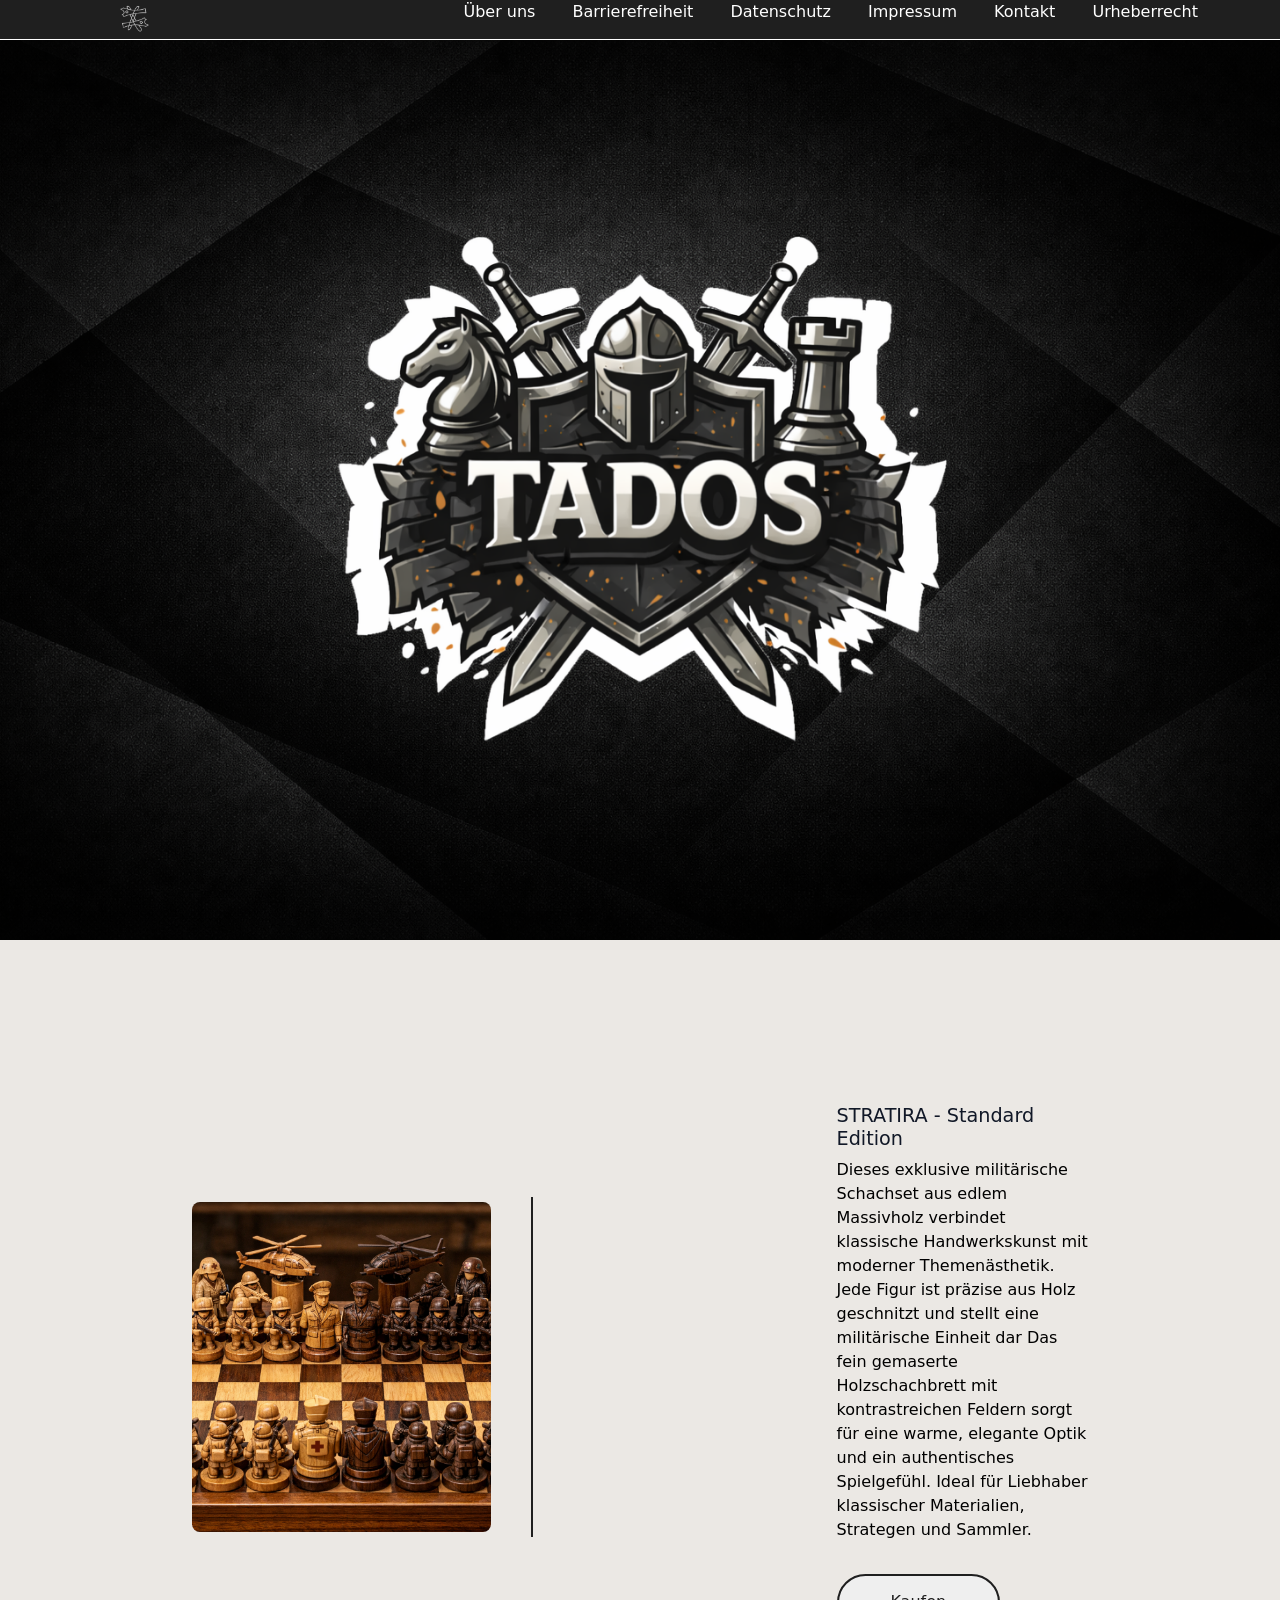
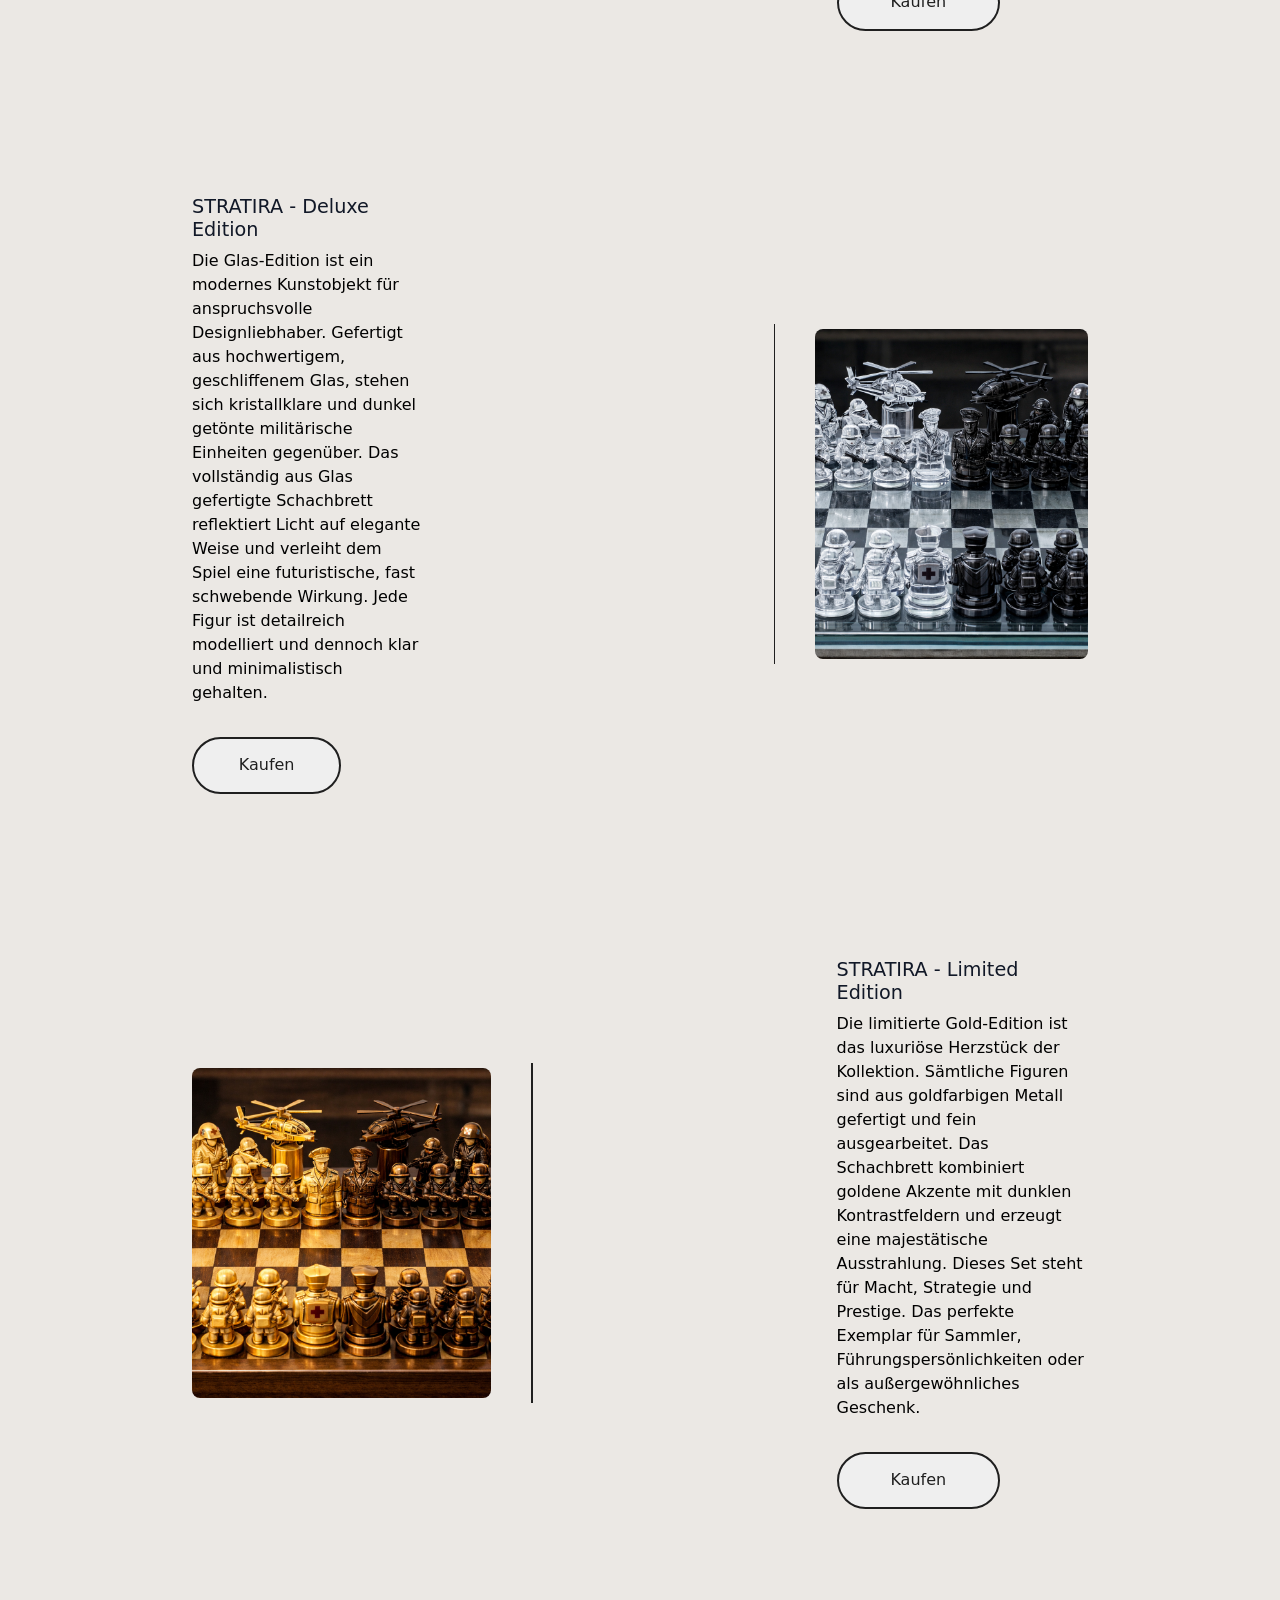
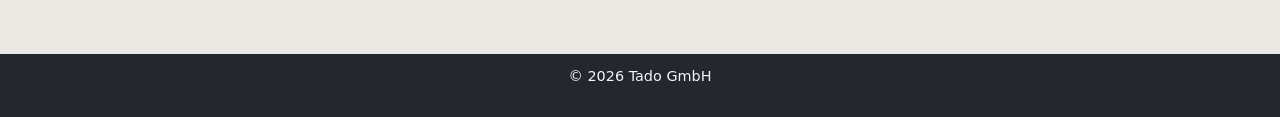
<file: index.html>
<!DOCTYPE html>
<html lang="de">
<head>
  <meta charset="UTF-8">
  <meta name="viewport" content="width=device-width, initial-scale=1">
  <title>Tados - STRATIRA</title>
  <link href="https://cdn.jsdelivr.net/npm/bootstrap@5.3.2/dist/css/bootstrap.min.css" rel="stylesheet">
  <link rel="stylesheet" href="css/main.css">
</head>
<body>

<header class="site-header">
<a href="#main" class="skip-link">Zum Inhalt springen</a>


  <div class="container d-flex justify-content-between">
    <div class="main-nav">
      <a href="index.html"><img src="bilder/Symbolmarke.png" alt="Offizielle Logo des Unternehmens Tados" style="width: 40px;height: 39px; filter:invert(88%)"></a>
    </div>

    <nav class="main-nav">
      <a href="about-us.html">Über uns</a>
      <a href="barrierefreiheit.html">Barrierefreiheit</a>
      <a href="datenschutz.html">Datenschutz</a>
      <a href="impressum.html">Impressum</a>
      <a href="kontakt.html">Kontakt</a>
      <a href="urheberrecht.html">Urheberrecht</a>
    </nav>
  </div>
</header>


<main id ="main">

  <h1 class="visually-hidden">STRATIRA - Militärisch gestaltete Schachbretter</h1>

  <section class="banner-wrapper">
  <div class="banner" aria-hidden="true"></div>
</section>

<section class="products">

 
  <div class="product-row">
    <div class="product-image">
<!--       <img src="bilder/Produkt_01.png" alt="Produkt 1">
 -->    
              <img src="bilder/Produkt_01.png" alt="STRATIRA Standard Edition aus Holz mit militärische gestalteten Schachfiguren">

    </div>

    <div class="divider"></div>

    <div class="product-info">
      <h2>STRATIRA - Standard Edition</h2>
      <p>
        Dieses exklusive militärische Schachset aus edlem Massivholz verbindet klassische Handwerkskunst mit moderner Themenästhetik. 
        Jede Figur ist präzise aus Holz geschnitzt und stellt eine militärische Einheit dar
        Das fein gemaserte Holzschachbrett mit kontrastreichen Feldern sorgt für eine warme, elegante Optik und ein authentisches Spielgefühl.
        Ideal für Liebhaber klassischer Materialien, Strategen und Sammler.
      </p>
      <section class="action-wrapper">
    <div class="action-buttons">
      <button class="action-btn">Kaufen</button>
    </div>
  </section>
    </div>
  </div>

  <div class="product-row reverse">
    <div class="product-image">
<!--       <img src="bilder/Produkt_02.png" alt="Produkt 2">
 -->    
              <img src="bilder/Produkt_02.png" alt="STRATIRA Deluxe Edition aus Glas mit militärische gestalteten Schachfiguren">

  </div>

    <div class="divider-reverse"></div>

    <div class="product-info">
      <h2>STRATIRA - Deluxe Edition</h2>
      <p>
        Die Glas-Edition ist ein modernes Kunstobjekt für anspruchsvolle Designliebhaber. 
        Gefertigt aus hochwertigem, geschliffenem Glas, stehen sich kristallklare und dunkel getönte militärische Einheiten gegenüber.
        Das vollständig aus Glas gefertigte Schachbrett reflektiert Licht auf elegante Weise und verleiht dem Spiel eine futuristische, fast schwebende Wirkung. 
        Jede Figur ist detailreich modelliert und dennoch klar und minimalistisch gehalten.
      </p>
      <section class="action-wrapper">
    <div class="action-buttons">
      <button class="action-btn">Kaufen</button>
    </div>
  </section>
    </div>
  </div>

  <div class="product-row">
    <div class="product-image">
<!--       <img src="bilder/Produkt_03.png" alt="Produkt 3">
 -->
                    <img src="bilder/Produkt_03.png" alt="STRATIRA Limited Edition aus goldfarbenem Metall mit militärisch gestalteten Schachfiguren">

    </div>

    <div class="divider"></div>

    <div class="product-info">
      <h2>STRATIRA - Limited Edition</h2>
      <p>
        Die limitierte Gold-Edition ist das luxuriöse Herzstück der Kollektion. 
        Sämtliche Figuren sind aus goldfarbigen Metall gefertigt und fein ausgearbeitet. 
        Das Schachbrett kombiniert goldene Akzente mit dunklen Kontrastfeldern und erzeugt eine majestätische Ausstrahlung.
        Dieses Set steht für Macht, Strategie und Prestige. 
        Das perfekte Exemplar für Sammler, Führungspersönlichkeiten oder als außergewöhnliches Geschenk.
      </p>
      <section class="action-wrapper">
    <div class="action-buttons">
      <button class="action-btn">Kaufen</button>
    </div>
  </section>
    </div>
  </div>

<p id="status-message" role="alert" ></p>

</section>

<footer class="site-footer">
  <p>© 2026 Tado GmbH</p>
</footer>

</body>
<script>
  document.querySelectorAll(".action-btn").forEach(button => {
  button.addEventListener("click", () => {
    document.getElementById("status-message").textContent =
      "Der Kauf ist derzeit leider nicht möglich.";
  });
});
</script>
</html>
</file>
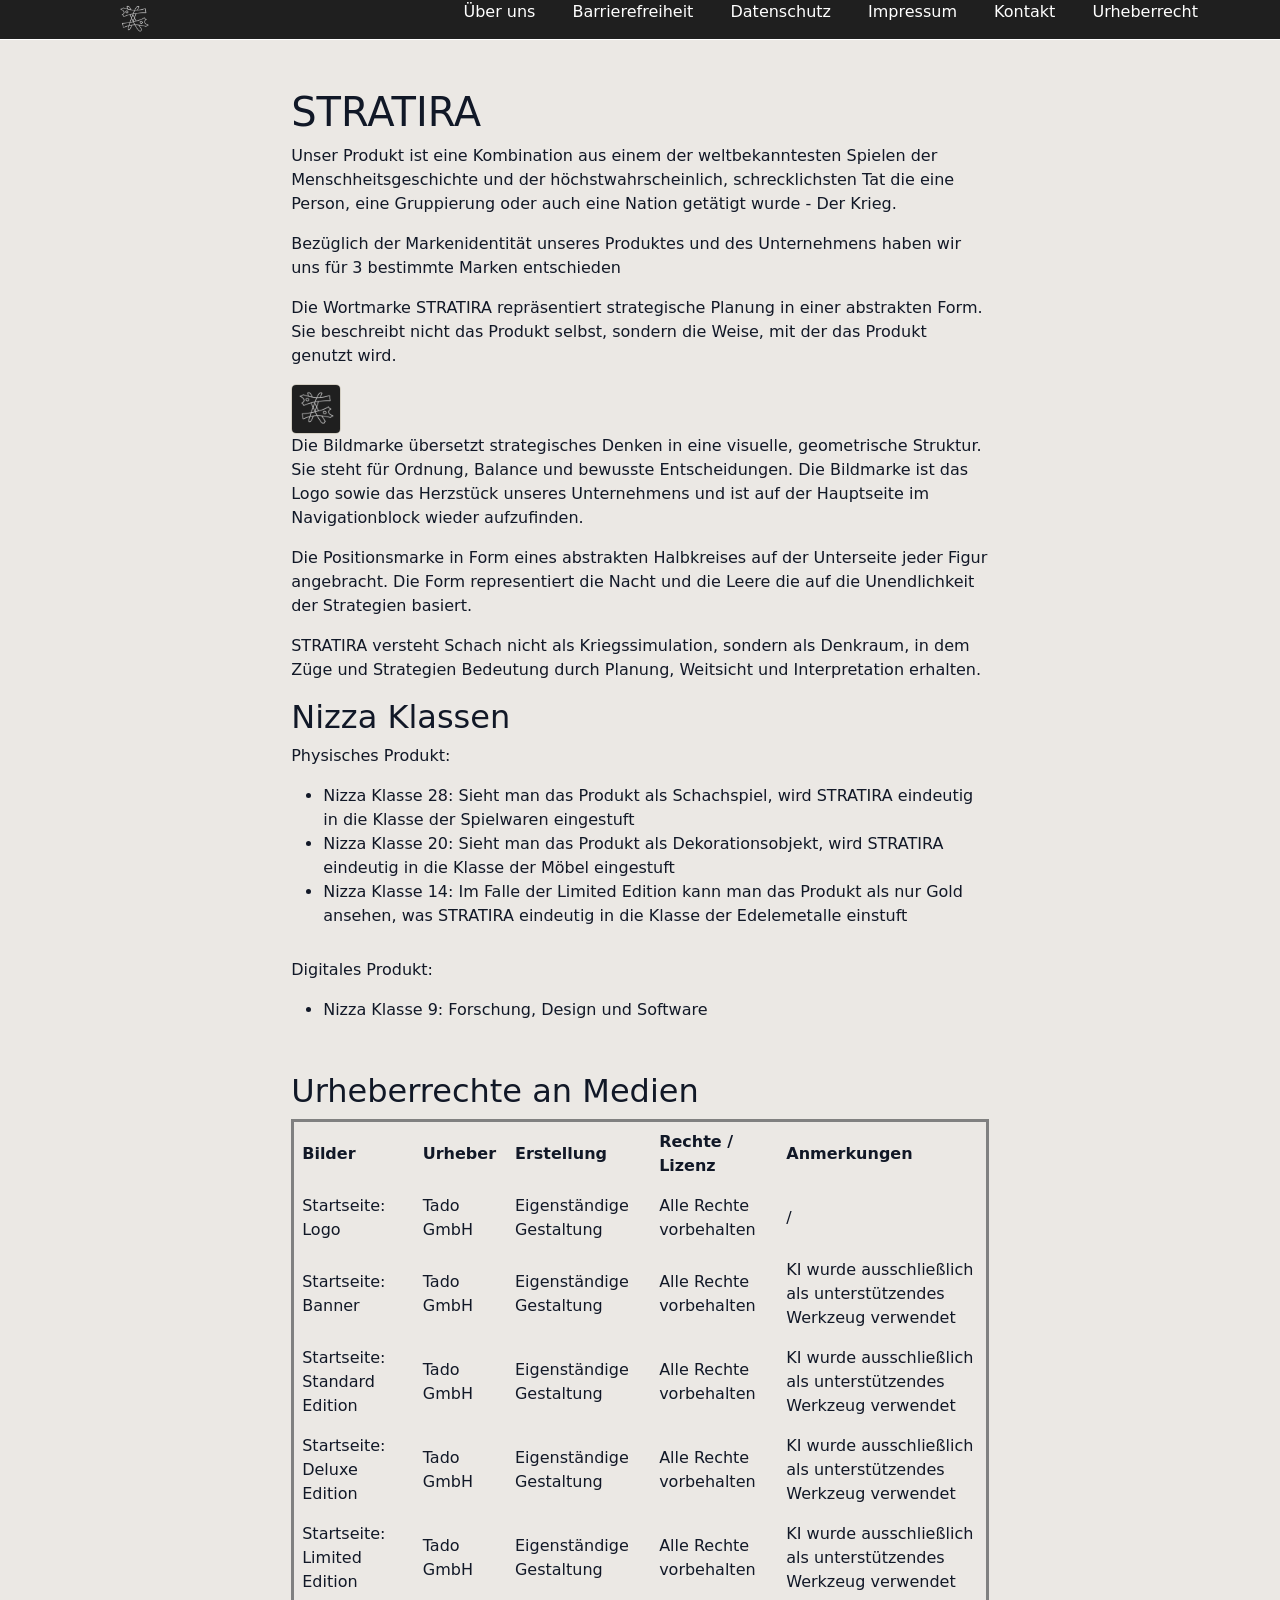
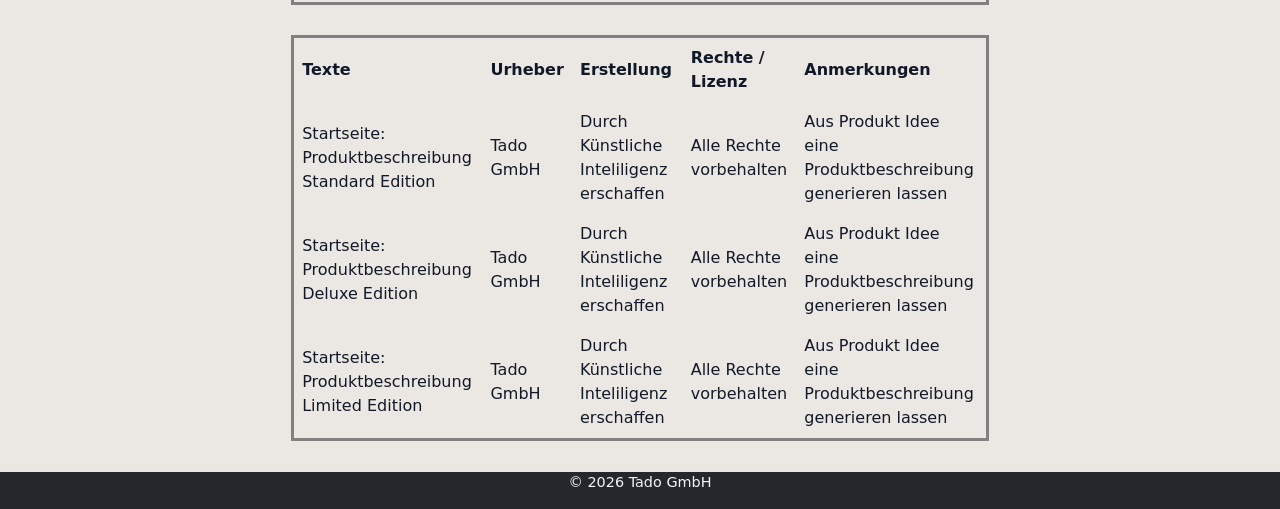
<file: about-us.html>
<!DOCTYPE html>
<html lang="de">
<head>
    <meta charset="UTF-8">
    <meta name="viewport" content="width=device-width, initial-scale=1.0">
    <title>About-Us</title>
  <link href="https://cdn.jsdelivr.net/npm/bootstrap@5.3.2/dist/css/bootstrap.min.css" rel="stylesheet">
        <link rel="stylesheet" href="css/main.css">


</head>
<body>
<header class="site-header">
<a href="#main" class="skip-link">Zum Inhalt springen</a>


  <div class="container d-flex justify-content-between">
    <div class="main-nav">
      <a href="index.html"><img src="bilder/Symbolmarke.png" alt="Offizielle Logo des Unternehmens Tados" style="width: 40px;height: 39px; filter:invert(88%)"></a>
    </div>

    <nav class="main-nav">
      <a href="about-us.html">Über uns</a>
      <a href="barrierefreiheit.html">Barrierefreiheit</a>
      <a href="datenschutz.html">Datenschutz</a>
      <a href="impressum.html">Impressum</a>
      <a href="kontakt.html">Kontakt</a>
      <a href="urheberrecht.html">Urheberrecht</a>
    </nav>
  </div>
</header>


<main id ="main" class="about-us">


  <section class="stratira">
    <h1>STRATIRA</h1>
  <p>
    Unser Produkt ist eine Kombination aus einem der weltbekanntesten Spielen der Menschheitsgeschichte und der höchstwahrscheinlich, schrecklichsten Tat die eine Person, eine Gruppierung oder auch eine Nation getätigt wurde - Der Krieg. 
  </p>

    <p>
        Bezüglich der Markenidentität unseres Produktes und des Unternehmens haben wir uns für 3 bestimmte Marken entschieden
  
    <p>Die Wortmarke STRATIRA repräsentiert strategische Planung in einer abstrakten Form. Sie beschreibt nicht das Produkt selbst, sondern die Weise, mit der das Produkt genutzt wird.
    </p>
<img src="bilder/Symbolmarke.png" alt="Offizielle Logo des Unternehmens Tados" style="width: 50px;height: 50px;border-radius: 5px; border: 1px; border-style: solid;filter:invert(88%)">
<p>Die Bildmarke übersetzt strategisches Denken in eine visuelle, geometrische Struktur. Sie steht für Ordnung, Balance und bewusste Entscheidungen. Die Bildmarke ist das Logo sowie das Herzstück unseres Unternehmens und ist auf der Hauptseite im Navigationblock wieder aufzufinden.</p>
    <p>
    Die Positionsmarke in Form eines abstrakten Halbkreises auf der Unterseite jeder Figur angebracht. Die Form representiert die Nacht und die Leere die auf die Unendlichkeit der Strategien basiert.      
    </p>
    <p>STRATIRA versteht Schach nicht als Kriegssimulation, sondern als Denkraum, in dem Züge und Strategien Bedeutung durch Planung, Weitsicht und Interpretation erhalten. </p>
</section>
<section >
    <h2>Nizza Klassen</h2>
    <p>Physisches Produkt:</p>
    <ul style=" margin-bottom: 30px;">
      <li>Nizza Klasse 28: Sieht man das Produkt als Schachspiel, wird STRATIRA eindeutig in die Klasse der Spielwaren eingestuft</li>
      <li>Nizza Klasse 20: Sieht man das Produkt als Dekorationsobjekt, wird STRATIRA eindeutig in die Klasse der Möbel eingestuft</li>
      <li>Nizza Klasse 14: Im Falle der Limited Edition kann man das Produkt als nur Gold ansehen, was STRATIRA eindeutig in die Klasse der Edelemetalle einstuft</li>

    </ul>
    
    <p>Digitales Produkt:</p>
    <ul>
      <li>Nizza Klasse 9: Forschung, Design und Software</li>
    </ul>



    
    
  

</section>
<section style="margin-top: 50px;">
<h2>Urheberrechte an Medien</h2>

<table style="border: 1;border-style: solid; margin-bottom: 30px;"  cellpadding="8" cellspacing="0">

  <thead >
    <tr >
      <th scope="col">Bilder</th>
      <th scope="col">Urheber</th>
      <th scope="col">Erstellung</th>
      <th scope="col">Rechte / Lizenz</th>
      <th scope="col">Anmerkungen</th>
    </tr>
  </thead>
  <tbody>
    <tr>
      <td>Startseite: Logo</td>
      <td>Tado GmbH</td>
      <td>Eigenständige Gestaltung</td>
      <td>Alle Rechte vorbehalten</td>
      <td>/</td>
    </tr>
    <tr>
      <td>Startseite: Banner</td>
      <td>Tado GmbH</td>
      <td>Eigenständige Gestaltung</td>
      <td>Alle Rechte vorbehalten</td>
      <td>KI wurde ausschließlich als unterstützendes Werkzeug verwendet</td>
    </tr>
    <tr>
      <td>Startseite: Standard Edition</td>
      <td>Tado GmbH</td>
      <td>Eigenständige Gestaltung</td>
      <td>Alle Rechte vorbehalten</td>
      <td>KI wurde ausschließlich als unterstützendes Werkzeug verwendet</td>
    </tr>
    <tr>
      <td>Startseite: Deluxe Edition</td>
      <td>Tado GmbH</td>
      <td>Eigenständige Gestaltung</td>
      <td>Alle Rechte vorbehalten</td>
      <td>KI wurde ausschließlich als unterstützendes Werkzeug verwendet</td>
    </tr>
    <tr>
      <td>Startseite: Limited Edition</td>
      <td>Tado GmbH</td>
      <td>Eigenständige Gestaltung</td>
      <td>Alle Rechte vorbehalten</td>
      <td>KI wurde ausschließlich als unterstützendes Werkzeug verwendet</td>
    </tr>
  </tbody>

</table>


<table  style="border: 1;border-style: solid; margin-bottom: 30px;"  cellpadding="8" cellspacing="0">

<thead >
    <tr >
      <th scope="col">Texte</th>
      <th scope="col">Urheber</th>
      <th scope="col">Erstellung</th>
      <th scope="col">Rechte / Lizenz</th>
      <th scope="col">Anmerkungen</th>
    </tr>
  </thead>
  <tbody>
    <tr>
      <td>Startseite: Produktbeschreibung Standard Edition</td>
      <td>Tado GmbH</td>
      <td>Durch Künstliche Inteliligenz erschaffen</td>
      <td>Alle Rechte vorbehalten</td>
      <td>Aus Produkt Idee eine Produktbeschreibung generieren lassen</td>
    </tr>
    <tr>
      <td>Startseite: Produktbeschreibung Deluxe Edition</td>
      <td>Tado GmbH</td>
      <td>Durch Künstliche Inteliligenz erschaffen</td>
      <td>Alle Rechte vorbehalten</td>
      <td>Aus Produkt Idee eine Produktbeschreibung generieren lassen</td>
    </tr>
    <tr>
      <td>Startseite: Produktbeschreibung Limited Edition</td>
      <td>Tado GmbH</td>
      <td>Durch Künstliche Inteliligenz erschaffen</td>
      <td>Alle Rechte vorbehalten</td>
      <td>Aus Produkt Idee eine Produktbeschreibung generieren lassen</td>
    </tr>
  </tbody>
</table>
</section>

</main>


<footer class="site-footer">
  <p>© 2026 Tado GmbH</p>
</footer>

</body>
</html>
</body>

</html>
</file>
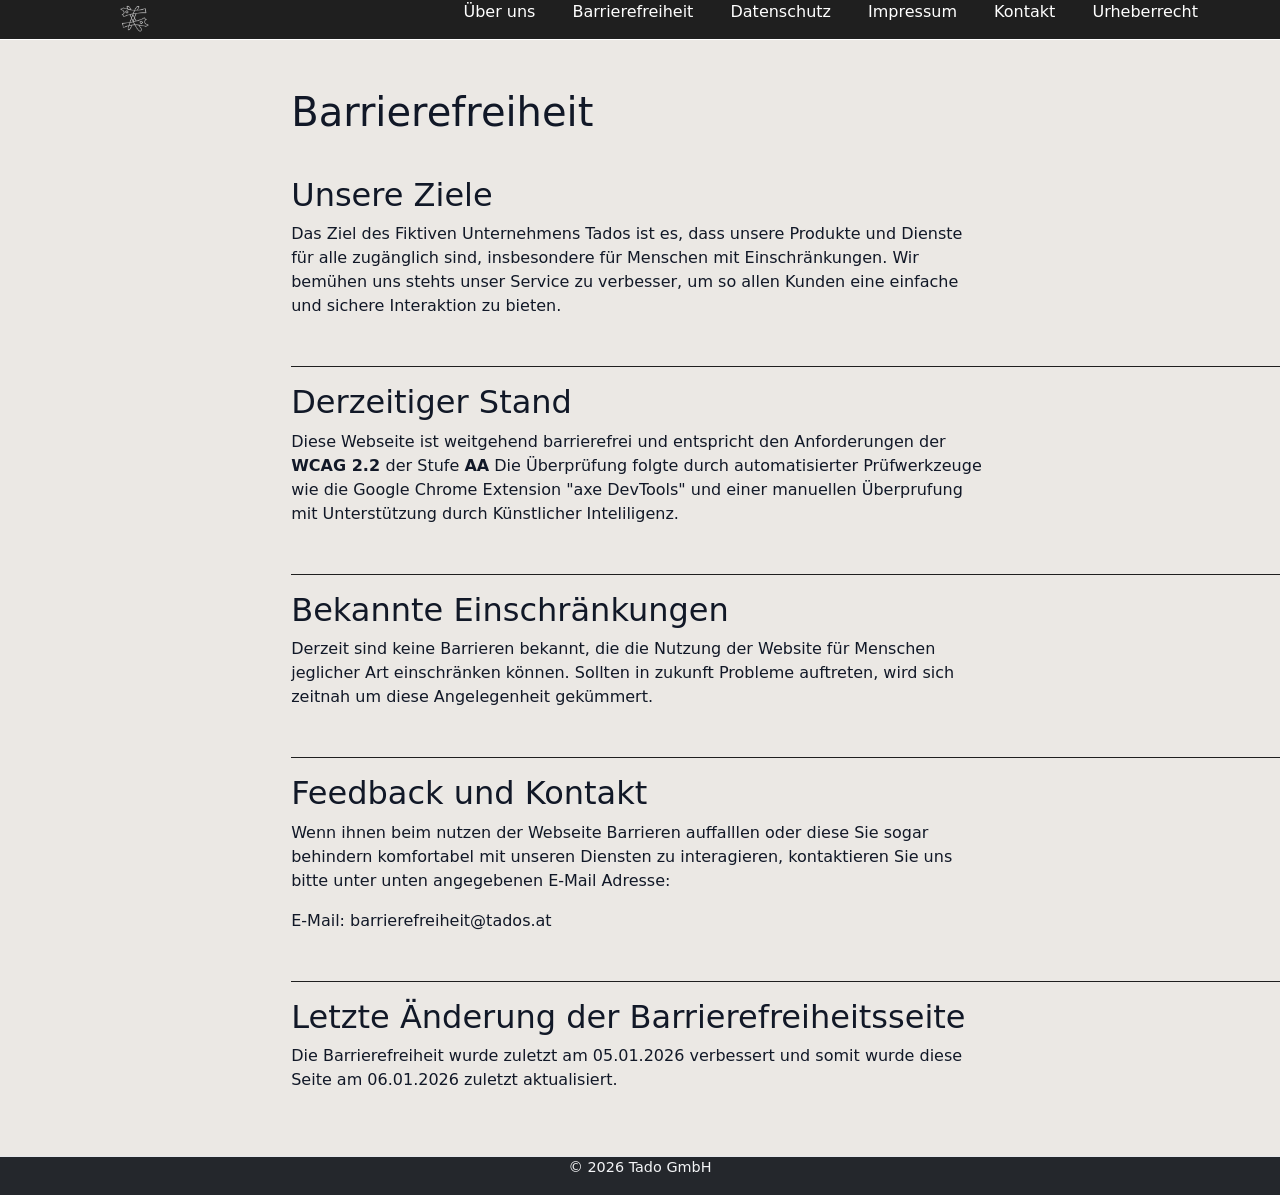
<file: barrierefreiheit.html>
<!DOCTYPE html>
<html lang="de">
<head>
  <meta charset="UTF-8">
  <meta name="viewport" content="width=device-width, initial-scale=1">
  <title>Barrierefreiheit</title>
  <link href="https://cdn.jsdelivr.net/npm/bootstrap@5.3.2/dist/css/bootstrap.min.css" rel="stylesheet">
  <link rel="stylesheet" href="css/main.css">
</head>
<body>

<header class="site-header">
<a href="#main" class="skip-link">Zum Inhalt springen</a>


  <div class="container d-flex justify-content-between">
    <div class="main-nav">
      <a href="index.html"><img src="bilder/Symbolmarke.png" alt="Offizielle Logo des Unternehmens Tados" style="width: 40px;height: 39px; filter:invert(88%)"></a>
    </div>

    <nav class="main-nav">
      <a href="about-us.html">Über uns</a>
      <a href="barrierefreiheit.html">Barrierefreiheit</a>
      <a href="datenschutz.html">Datenschutz</a>
      <a href="impressum.html">Impressum</a>
      <a href="kontakt.html">Kontakt</a>
      <a href="urheberrecht.html">Urheberrecht</a>
    </nav>
  </div>
</header>


<main id ="main" class="barrierefreiheit">
    

  <h1>Barrierefreiheit</h1>

  <section class="goals" style="margin-top: 40px;">
    <h2>Unsere Ziele</h2>
  <p>
    Das Ziel des Fiktiven Unternehmens Tados ist es, dass unsere Produkte und Dienste für alle zugänglich sind, insbesondere für Menschen mit Einschränkungen.
    Wir bemühen uns stehts unser Service zu verbesser, um so allen Kunden eine einfache und sichere Interaktion zu bieten.
  </p>
  </section>
      <div class="divider-horrizont"></div>
  <section>
    <h2>Derzeitiger Stand</h2>
    <p>
        Diese Webseite ist weitgehend barrierefrei und entspricht den Anforderungen der <strong> WCAG 2.2 </strong> der Stufe <strong>AA</strong>
        Die Überprüfung folgte durch automatisierter Prüfwerkzeuge wie die Google Chrome Extension "axe DevTools" und einer manuellen Überprufung mit Unterstützung durch Künstlicher Inteliligenz.
    </p>
</section>
    <div class="divider-horrizont"></div>
<section>
    <h2>Bekannte Einschränkungen</h2>
    <p>Derzeit sind keine Barrieren bekannt, die die Nutzung der Website für Menschen jeglicher Art einschränken können.
        Sollten in zukunft Probleme auftreten, wird sich zeitnah um diese Angelegenheit gekümmert.
    </p>
</section>
    <div class="divider-horrizont"></div>
<section>
    <h2>Feedback und Kontakt </h2>
    <p>Wenn ihnen beim nutzen der Webseite Barrieren auffalllen oder diese Sie sogar behindern komfortabel mit unseren Diensten zu interagieren, kontaktieren Sie uns bitte unter unten angegebenen E-Mail Adresse:
    </p>
    <p>E-Mail:  barrierefreiheit@tados.at</p>
</section>
    <div class="divider-horrizont"></div>
<section>
    <h2>Letzte Änderung der Barrierefreiheitsseite</h2>
    <p>Die Barrierefreiheit wurde zuletzt am 05.01.2026 verbessert und somit wurde diese Seite am 06.01.2026 zuletzt aktualisiert.</p>
</section>
</main>


<footer class="site-footer">
  <p>© 2026 Tado GmbH</p>
</footer>

</body>
</html>
</file>
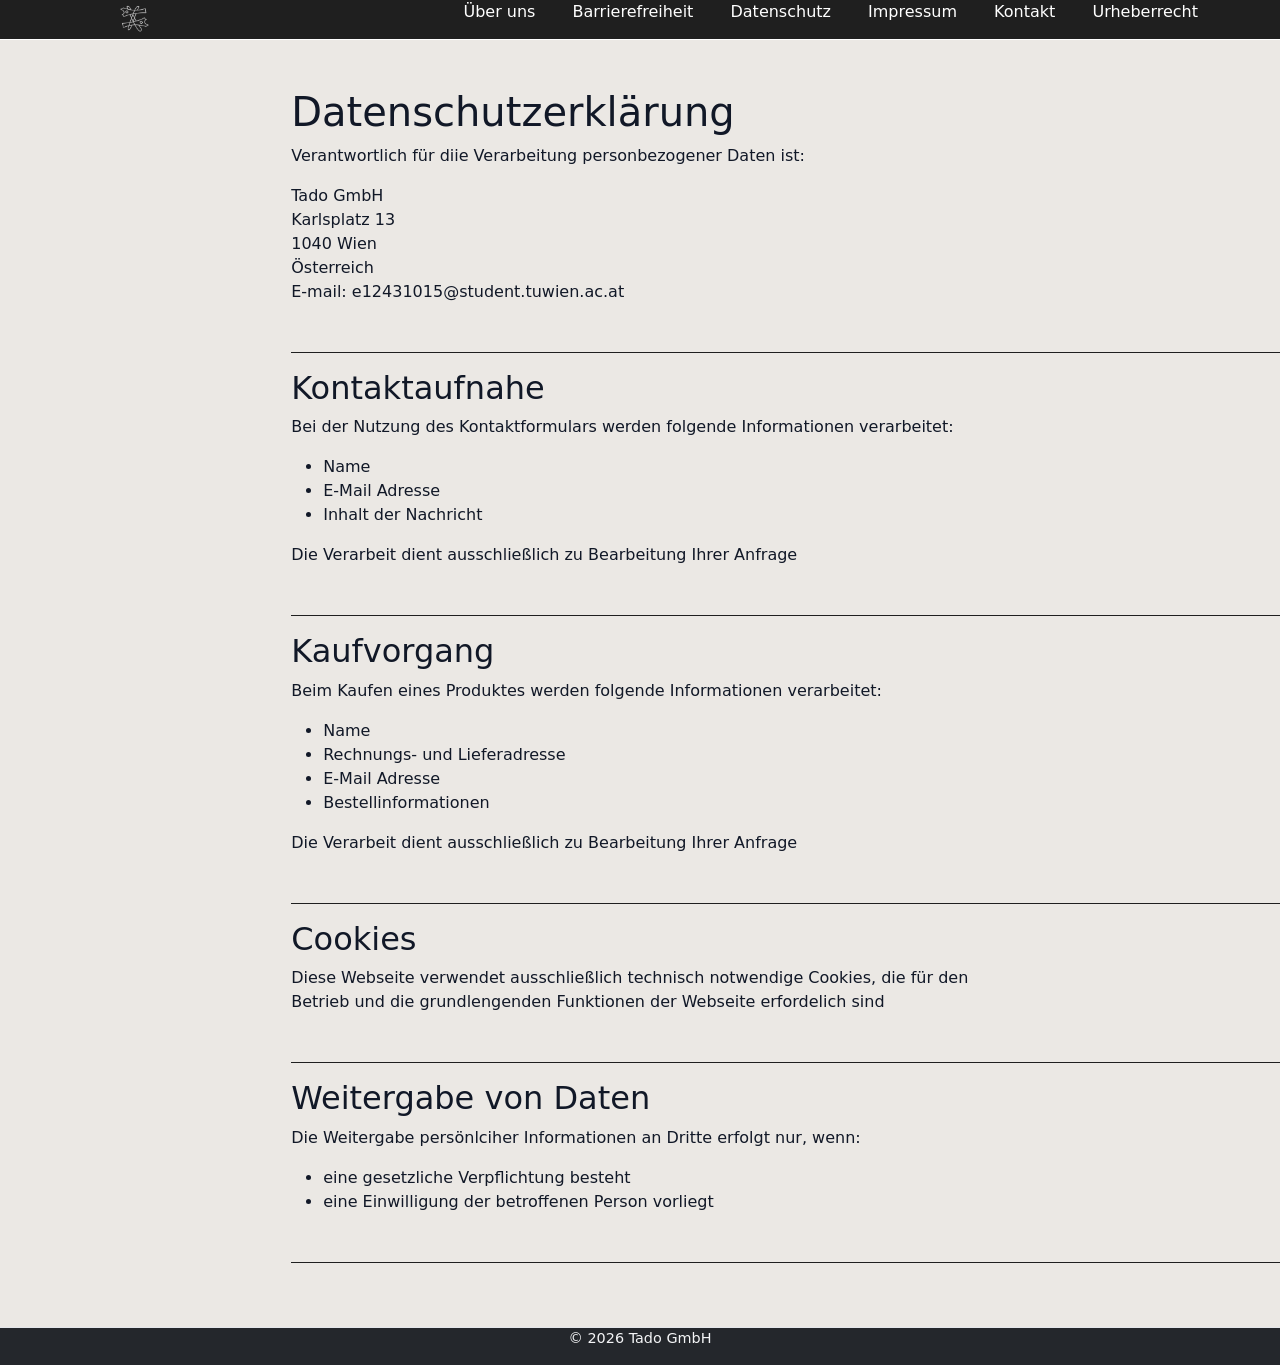
<file: datenschutz.html>
<!DOCTYPE html>
<html lang="de">
<head>
  <meta charset="UTF-8">
  <meta name="viewport" content="width=device-width, initial-scale=1">
  <title>datenschutz</title>
  <link href="https://cdn.jsdelivr.net/npm/bootstrap@5.3.2/dist/css/bootstrap.min.css" rel="stylesheet">
  <link rel="stylesheet" href="css/main.css">
</head>
<body>

<header class="site-header">
<a href="#main" class="skip-link">Zum Inhalt springen</a>


  <div class="container d-flex justify-content-between">
    <div class="main-nav">
      <a href="index.html"><img src="bilder/Symbolmarke.png" alt="Offizielle Logo des Unternehmens Tados" style="width: 40px;height: 39px; filter:invert(88%)"></a>
    </div>

    <nav class="main-nav">
      <a href="about-us.html">Über uns</a>
      <a href="barrierefreiheit.html">Barrierefreiheit</a>
      <a href="datenschutz.html">Datenschutz</a>
      <a href="impressum.html">Impressum</a>
      <a href="kontakt.html">Kontakt</a>
      <a href="urheberrecht.html">Urheberrecht</a>
    </nav>
  </div>
</header>


<main id ="main" class="barrierefreiheit">
    

 

  <section>
    <h1>Datenschutzerklärung</h1>
    <p>Verantwortlich für diie Verarbeitung personbezogener Daten ist:</p>
    <p>Tado GmbH<br>Karlsplatz 13<br>1040 Wien<br>Österreich<br>E-mail: e12431015@student.tuwien.ac.at</p>
    
</section>  
  <div class="divider-horrizont"></div>



<section>
    <h2>Kontaktaufnahe</h2>
    <p>Bei der Nutzung des Kontaktformulars werden folgende Informationen verarbeitet:</p>
     <ul>
          <li>Name</li>
          <li>E-Mail Adresse</li>
          <li>Inhalt der Nachricht</li>
         </ul>
         <p>Die Verarbeit dient ausschließlich zu Bearbeitung Ihrer Anfrage</p>
</section>  
  <div class="divider-horrizont"></div>

<section>
    <h2>Kaufvorgang</h2>
    <p>Beim Kaufen eines Produktes werden folgende Informationen verarbeitet:</p>
     <ul>
          <li>Name</li>
          <li>Rechnungs- und Lieferadresse</li>
          <li>E-Mail Adresse</li>
              <li>Bestellinformationen</li>

         </ul>
         <p>Die Verarbeit dient ausschließlich zu Bearbeitung Ihrer Anfrage</p>
</section>
    <div class="divider-horrizont"></div>

<section>
    <h2>Cookies</h2>
    <p>Diese Webseite verwendet ausschließlich technisch notwendige Cookies, die für den Betrieb und die grundlengenden Funktionen der Webseite erfordelich sind</p>
    
</section>
    <div class="divider-horrizont"></div>

<section>
    <h2>Weitergabe von Daten</h2>
    <p>Die Weitergabe persönlciher Informationen an Dritte erfolgt nur, wenn: </p>
     <ul>
          <li>eine gesetzliche Verpflichtung besteht</li>
          <li>eine Einwilligung der betroffenen Person vorliegt</li>

         </ul>
</section>
    <div class="divider-horrizont"></div>

</main>


<footer class="site-footer">
  <p>© 2026 Tado GmbH</p>
</footer>

</body>
</html>
</file>
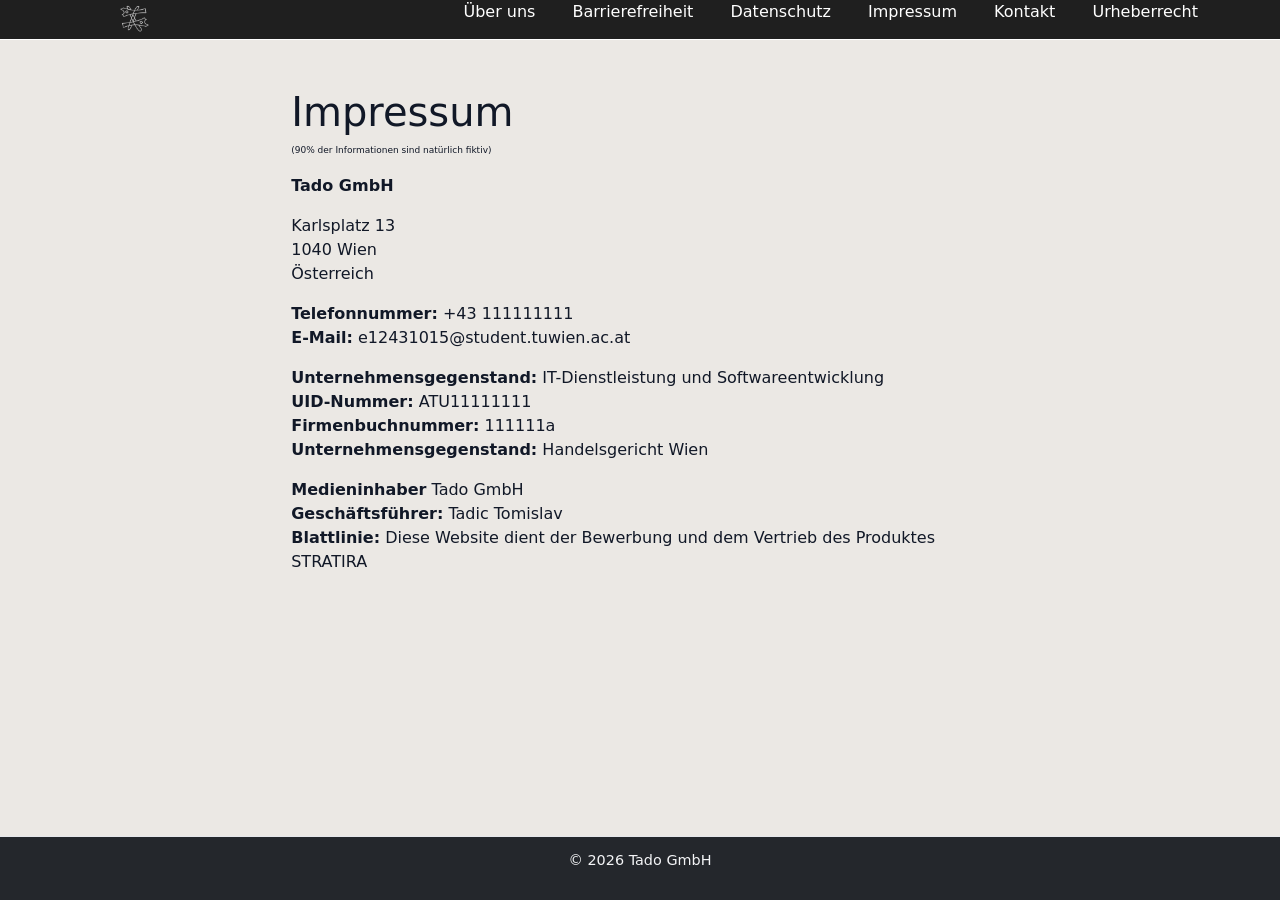
<file: impressum.html>
<!DOCTYPE html>
<html lang="de">
<head>
    <meta charset="UTF-8">
    <meta name="viewport" content="width=device-width, initial-scale=1.0">
    <title>Impressum</title>
  <link href="https://cdn.jsdelivr.net/npm/bootstrap@5.3.2/dist/css/bootstrap.min.css" rel="stylesheet">
        <link rel="stylesheet" href="css/main.css">


</head>
<body>
<header class="site-header">
<a href="#main" class="skip-link">Zum Inhalt springen</a>


  <div class="container d-flex justify-content-between">
    <div class="main-nav">
      <a href="index.html"><img src="bilder/Symbolmarke.png" alt="Offizielle Logo des Unternehmens Tados" style="width: 40px;height: 39px; filter:invert(88%)"></a>
    </div>

    <nav class="main-nav">
      <a href="about-us.html">Über uns</a>
      <a href="barrierefreiheit.html">Barrierefreiheit</a>
      <a href="datenschutz.html">Datenschutz</a>
      <a href="impressum.html">Impressum</a>
      <a href="kontakt.html">Kontakt</a>
      <a href="urheberrecht.html">Urheberrecht</a>
    </nav>
  </div>
</header>


<main id ="main" class="about-us">
    

 

  <section>
    <h1>Impressum </h1>
    <p style="font-size: xx-small;">(90% der Informationen sind natürlich fiktiv)</p>
    <p><strong>Tado GmbH</strong></p>
    <p>Karlsplatz 13<br>1040 Wien<br>Österreich</p>
    <p><strong>Telefonnummer:</strong> +43 111111111 <br><strong>E-Mail:</strong> e12431015@student.tuwien.ac.at</p>

    <p><strong>Unternehmensgegenstand:</strong> IT-Dienstleistung und Softwareentwicklung <br>
        <strong>UID-Nummer:</strong> ATU11111111 <br>
        <strong>Firmenbuchnummer:</strong> 111111a <br>
        <strong>Unternehmensgegenstand:</strong> Handelsgericht Wien <br>
    </p>

    <p><strong>Medieninhaber</strong> Tado GmbH <br>
        <strong>Geschäftsführer:</strong> Tadic Tomislav <br>
        <strong>Blattlinie:</strong> Diese Website dient der Bewerbung und dem Vertrieb des Produktes STRATIRA  </p>
    
    
    
  </section>
  

</main>


<footer class="site-footer">
  <p>© 2026 Tado GmbH</p>
</footer>

</body>
</html>
</body>

</html>
</file>
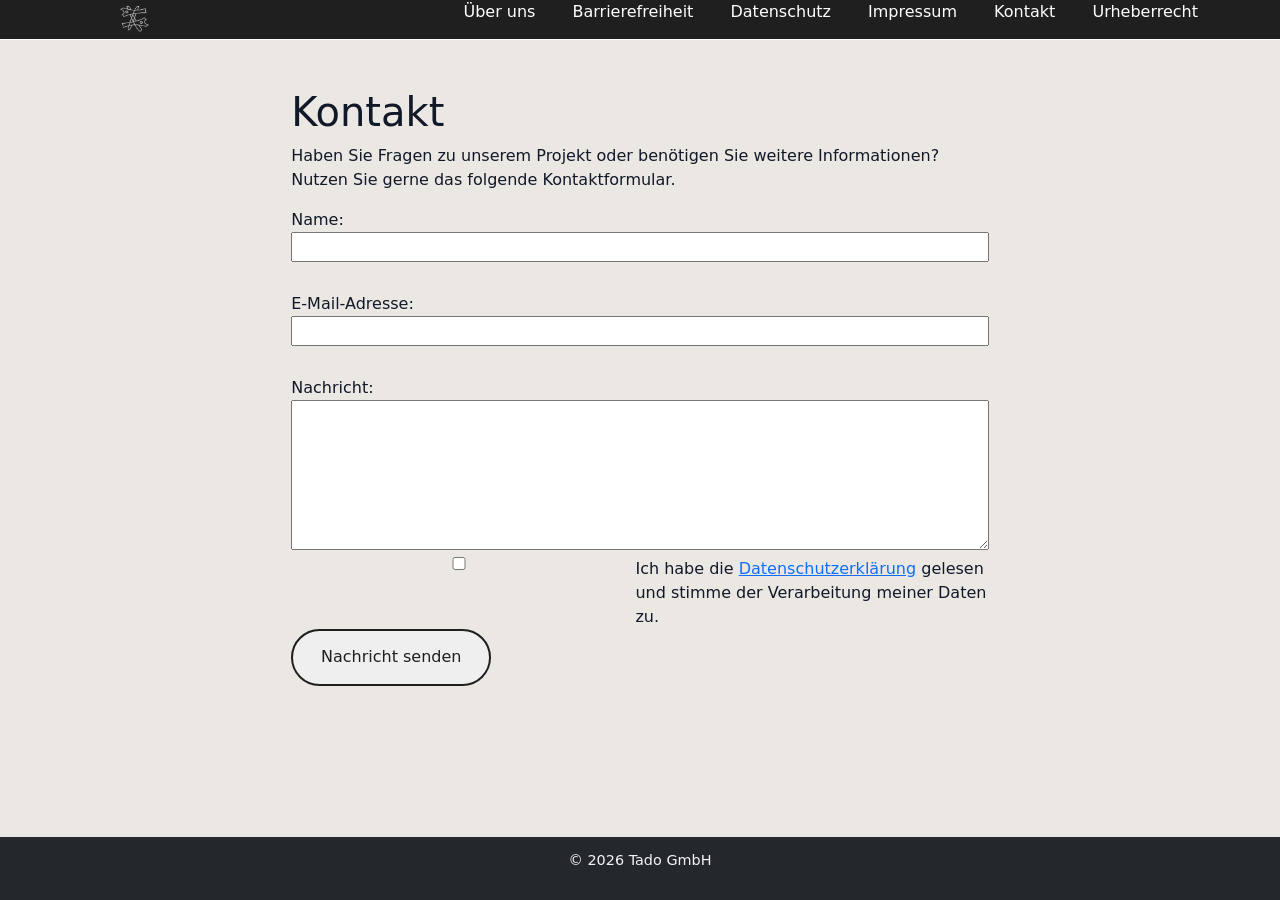
<file: kontakt.html>
<!DOCTYPE html>
<html lang="de">
<head>
  <meta charset="UTF-8">
  <title>Kontakt – Tados WarChess</title>
  <meta name="viewport" content="width=device-width, initial-scale=1">
  <link href="https://cdn.jsdelivr.net/npm/bootstrap@5.3.2/dist/css/bootstrap.min.css" rel="stylesheet">
  <link rel="stylesheet" href="css/main.css">
</head>

<body>

<header class="site-header">
<a href="#main" class="skip-link">Zum Inhalt springen</a>


  <div class="container d-flex justify-content-between">
    <div class="main-nav">
      <a href="index.html"><img src="bilder/Symbolmarke.png" alt="Offizielle Logo des Unternehmens Tados" style="width: 40px;height: 39px; filter:invert(88%)"></a>
    </div>

    <nav class="main-nav">
      <a href="about-us.html">Über uns</a>
      <a href="barrierefreiheit.html">Barrierefreiheit</a>
      <a href="datenschutz.html">Datenschutz</a>
      <a href="impressum.html">Impressum</a>
      <a href="kontakt.html">Kontakt</a>
      <a href="urheberrecht.html">Urheberrecht</a>
    </nav>
  </div>
</header>
<main id="main" class="kontakt">
  <h1>Kontakt</h1>

  <p>
    Haben Sie Fragen zu unserem Projekt oder benötigen Sie weitere Informationen?
    Nutzen Sie gerne das folgende Kontaktformular.
  </p>

  <form class="contact-form" action="#" method="post" >
    
    <div class="form-group" style="margin-bottom: 30px">
      <label for="name" >Name:</label>
      <input type="text" id="name" name="name" required >
    </div>


    <div class="form-group" style="margin-bottom: 30px">
      <label for="email">E-Mail-Adresse:</label>
      <span id="email-error" class="error" aria-live="assertive"></span>

    <input type="email" id="email" name="email" required aria-describedby="email-error">


    


    </div>

    <div class="form-group">
      <label for="message">Nachricht:</label><br>
      <textarea id="message" name="message" rows="6" required ></textarea>
    </div>

    <fieldset class="form-group">
    

      <div class="checkbox-group">
        <input type="checkbox" id="privacy" name="privacy" required>
        <label for="privacy">
          Ich habe die <a href="datenschutz.html">Datenschutzerklärung</a> gelesen
          und stimme der Verarbeitung meiner Daten zu. 
        </label>
      </div>
    </fieldset>

    <button type="submit" class="action-btn" id="btn" style="width: 200px;" >
      Nachricht senden
    </button>
  </form>
  

 
</main>

<footer class="site-footer">
  <p>© 2026 Tado GmbH</p>
</footer>
<script>
document.querySelector(".contact-form").addEventListener("submit", function (e) {
  const email = document.getElementById("email");
  const error = document.getElementById("email-error");

  if (!email.checkValidity()) {
    e.preventDefault();
    error.textContent = "Bitte geben Sie eine gültige E-Mail-Adresse ein.";
    email.focus();
  } else {
    error.textContent = "";
  }
});
</script>
</body>
  

</html>
</file>
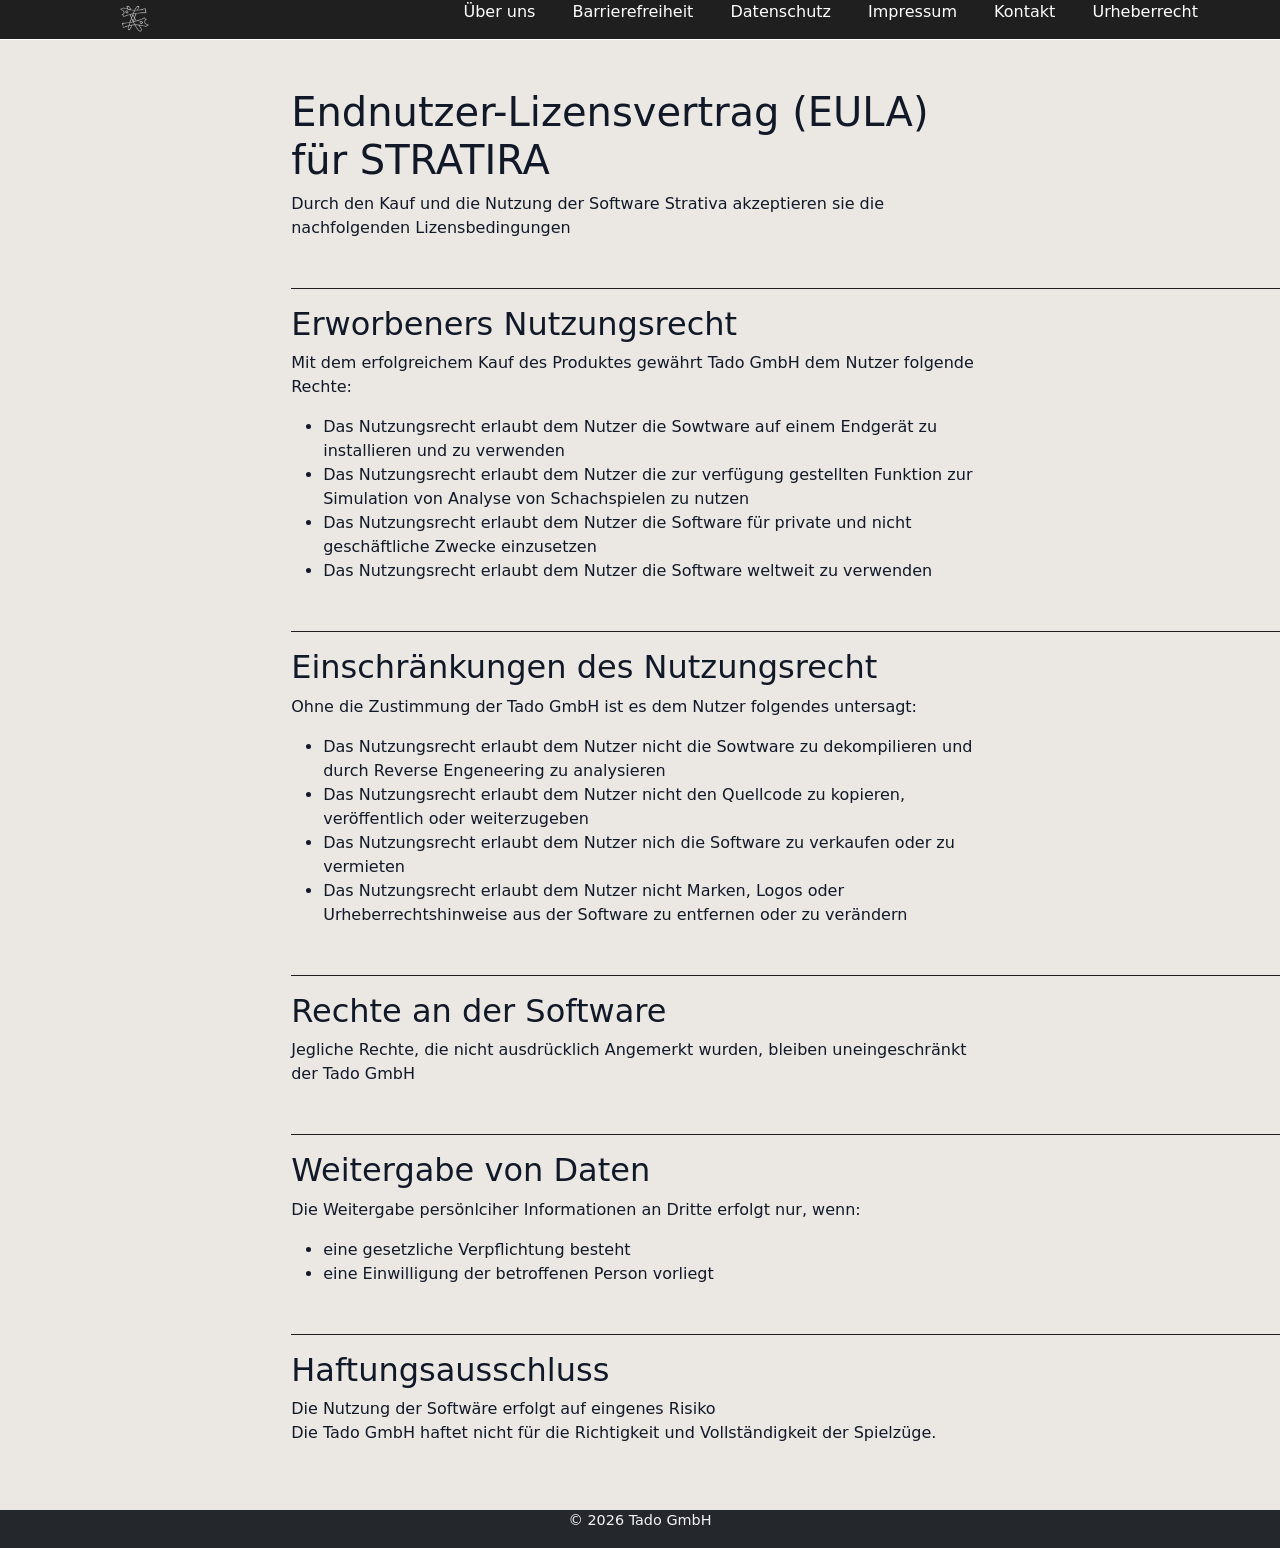
<file: urheberrecht.html>
<!DOCTYPE html>
<html lang="de">
<head>
  <meta charset="UTF-8">
  <meta name="viewport" content="width=device-width, initial-scale=1">
  <title>Urheberrecht</title>
  <link href="https://cdn.jsdelivr.net/npm/bootstrap@5.3.2/dist/css/bootstrap.min.css" rel="stylesheet">
  <link rel="stylesheet" href="css/main.css">
</head>
<body>

<header class="site-header">
<a href="#main" class="skip-link">Zum Inhalt springen</a>


  <div class="container d-flex justify-content-between">
    <div class="main-nav">
      <a href="index.html"><img src="bilder/Symbolmarke.png" alt="Offizielle Logo des Unternehmens Tados" style="width: 40px;height: 39px; filter:invert(88%)"></a>
    </div>

    <nav class="main-nav">
      <a href="about-us.html">Über uns</a>
      <a href="barrierefreiheit.html">Barrierefreiheit</a>
      <a href="datenschutz.html">Datenschutz</a>
      <a href="impressum.html">Impressum</a>
      <a href="kontakt.html">Kontakt</a>
      <a href="urheberrecht.html">Urheberrecht</a>
    </nav>
  </div>
</header>


<main id ="main" class="barrierefreiheit">
    

  

  <section class="goals">
    <h1>Endnutzer-Lizensvertrag (EULA) für STRATIRA</h1>
  <p>
    Durch den Kauf und die Nutzung der Software Strativa akzeptieren sie die nachfolgenden Lizensbedingungen
  </p>
  </section>
      <div class="divider-horrizont"></div>
  <section>
    <h2>Erworbeners Nutzungsrecht</h2>
    <p>
      Mit dem erfolgreichem Kauf des Produktes gewährt Tado GmbH dem Nutzer folgende Rechte:

         </p>
         <ul>
          <li>Das Nutzungsrecht erlaubt dem Nutzer die Sowtware auf einem Endgerät zu installieren und zu verwenden</li>
          <li>Das Nutzungsrecht erlaubt dem Nutzer die zur verfügung gestellten Funktion zur Simulation von Analyse von Schachspielen zu nutzen</li>
          <li>Das Nutzungsrecht erlaubt dem Nutzer die Software für private und nicht geschäftliche Zwecke einzusetzen</li>
          <li>Das Nutzungsrecht erlaubt dem Nutzer die Software weltweit zu verwenden</li>
         </ul>
</section>
    <div class="divider-horrizont"></div>
<section>
    <h2>Einschränkungen des Nutzungsrecht</h2>
    <p>
      Ohne die Zustimmung der Tado GmbH ist es dem Nutzer  folgendes untersagt:
         </p>
         <ul>
          <li>Das Nutzungsrecht erlaubt dem Nutzer nicht die Sowtware zu dekompilieren und durch Reverse Engeneering zu analysieren</li>
          <li>Das Nutzungsrecht erlaubt dem Nutzer nicht den Quellcode zu kopieren, veröffentlich oder weiterzugeben </li>
          <li>Das Nutzungsrecht erlaubt dem Nutzer nich die Software zu verkaufen oder zu vermieten</li>
          <li>Das Nutzungsrecht erlaubt dem Nutzer nicht Marken, Logos oder Urheberrechtshinweise aus der Software zu entfernen oder zu verändern</li>
         </ul>
</section>
    <div class="divider-horrizont"></div>
<section>
    <h2>Rechte an der Software</h2>
    <p>Jegliche Rechte, die nicht ausdrücklich Angemerkt wurden, bleiben uneingeschränkt der Tado GmbH</p>
</section>
    <div class="divider-horrizont"></div>



<section>
    <h2>Weitergabe von Daten</h2>
    <p>Die Weitergabe persönlciher Informationen an Dritte erfolgt nur, wenn: </p>
     <ul>
          <li>eine gesetzliche Verpflichtung besteht</li>
          <li>eine Einwilligung der betroffenen Person vorliegt</li>

         </ul>
</section>
    <div class="divider-horrizont"></div>

<section>
    <h2>Haftungsausschluss</h2>
    <p>Die Nutzung der Softwäre erfolgt auf eingenes Risiko <br> Die Tado GmbH haftet nicht für die Richtigkeit und Vollständigkeit der Spielzüge.</p>
</section>
</main>


<footer class="site-footer">
  <p>© 2026 Tado GmbH</p>
</footer>

</body>
</html>
</file>
<file: css/main.css>
:focus-visible {
  outline: 3px solid #005fcc;
  outline-offset: 3px;
}
* {
  box-sizing: border-box;
}
html, body {
  height: 100%;
  margin:0;
}


body {
    display: flex;
    flex-direction: column;
    min-height: 100vh;
  color: #111827;
  background-color: #ebe8e4;
}

.site-header {
min-height: 40px;  border-bottom: 1px solid #ffffff;
  background-color: #1f1f1f;
}

.logo {
  font-weight: 600;
  font-size: 1.1rem;
  color:#ffffff;
}

.main-nav a {
  margin-left: 2rem;
  text-decoration: none;
  color: #ffffff;
  font-weight: 500;
}

.main-nav a:hover {
  text-decoration: underline;
}

.banner-wrapper {
  display: flex;
  justify-content: center;
}

.banner {
  width: 100%;
  height: 900px;


  background-image: url("../bilder/Banner_11.png");
  background-size: cover;
  background-position: center;
  background-repeat: no-repeat;

}

.action-wrapper {
  display: flex;
  justify-content: left;
  margin-top: 2rem;
}

.action-buttons {
  width: 65%;
  display: flex;
  gap: 1.5rem;
}

.action-btn {
  flex: 1;
  text-align: center;
  padding: 0.9rem 0;
  border-radius: 999px;

  text-decoration: none;
  font-weight: 500;

  color: #1f1f1f;
  border: 2px solid #1f1f1f;
  min-height: 45px;
}

.action-btn:hover {
  background-color: #1f1f1f;
  color: #ffffff;}

.site-footer {
  bottom: 0;
  left: 0;

  width: 100%;
  height: 64px;

  background-color: #24272c;
  border-top: 1px solid #e5e7eb;

  display: flex;
  align-items: center;
  justify-content: center;
  

  font-size: 0.9rem;
  color: #f3f4f6;
}

.products {
  width: 70%;
  margin: 4rem auto;
  display: flex;
  flex-direction: column;
  gap: 4rem;
}

.product-row {
  display: flex;
  align-items: center;
  min-height: 220px;
  margin-top: 100px;
}

.product-row.reverse {
  flex-direction: row-reverse;
}


.product-image {
  width: 500px;
  height: 330px;
  display: flex;
  align-items: center;
  justify-content: center;
}

.product-image img {
  width: 100%;
  height: 100%;
  object-fit: cover;
  border-radius: 8px;
}

.divider {
  width: 2px;
  height: 340px;
  background-color: #1f1f1f;
  margin: 0 19rem 0 2.5rem;
}
.divider-reverse {
  width: 2px;
  height: 340px;
  background-color: #1f1f1f;
  margin: 0 2.5rem 0 22rem;
}
.divider-horrizont {
  width: 1140px;
  height: 1px;
  background-color: #1f1f1f;
  margin: 3rem auto 1rem auto;
}


.product-info {
  width: 420px;
}

.product-info h2 {
  font-size: 1.2rem;
  margin-bottom: 0.5rem;
}

.product-info p {
  color: #000000;
  margin-bottom: 1.2rem;
}

.skip-link {
  position: absolute;
  top: -40px;
}
.skip-link:focus {
  top: 10px;
}

.barrierefreiheit{
max-width: 57%;
margin: 3rem auto;
  padding: 0 1rem;

}

.about-us{
max-width: 57%;
margin: 3rem auto;
  padding: 0 1rem;
  margin-bottom: auto;

}

.kontakt{
max-width: 57%;
margin: 3rem auto;
  padding: 0 1rem;
  margin-bottom: auto;

}


.contact-form input,
.contact-form textarea {
  width: 100%;
  max-width: 100%;
}

.checkbox-group {
  display: flex;
  align-items: flex-start; 
  gap: 0.5rem;
}
</file>
